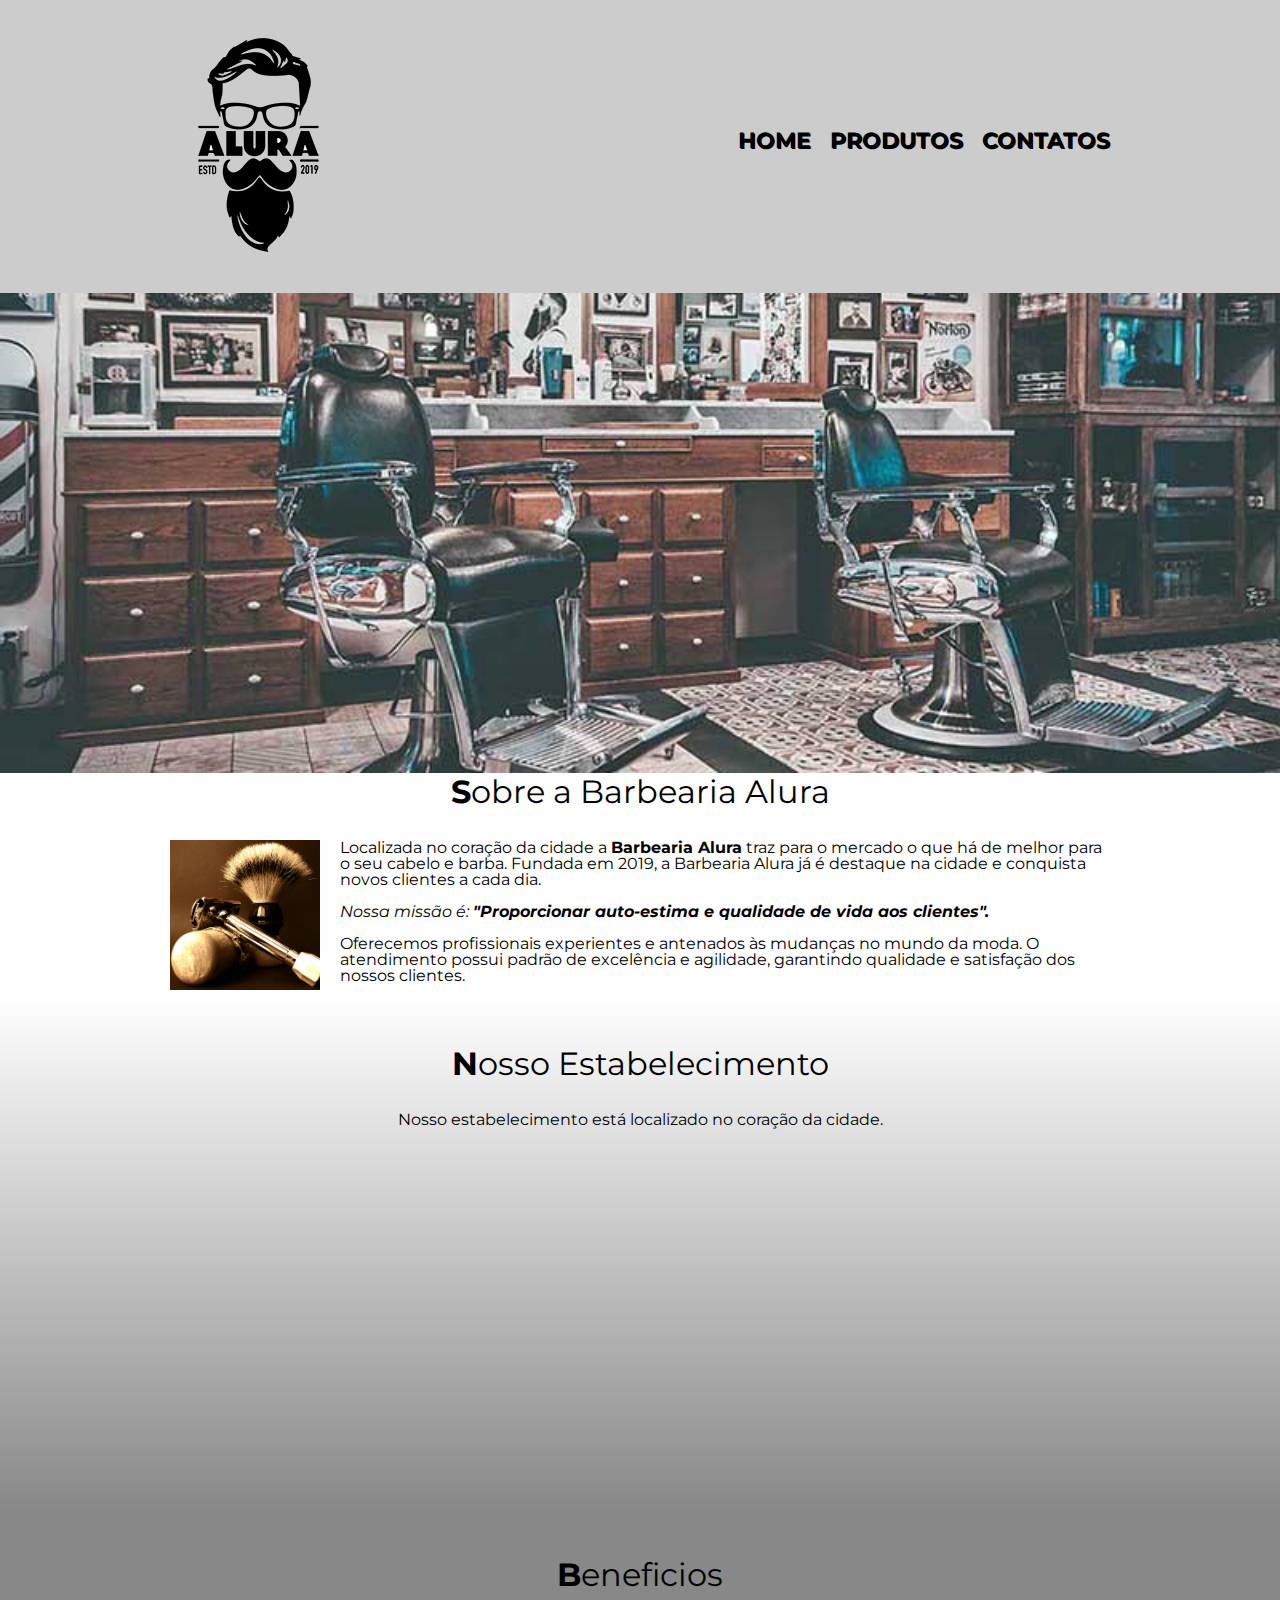
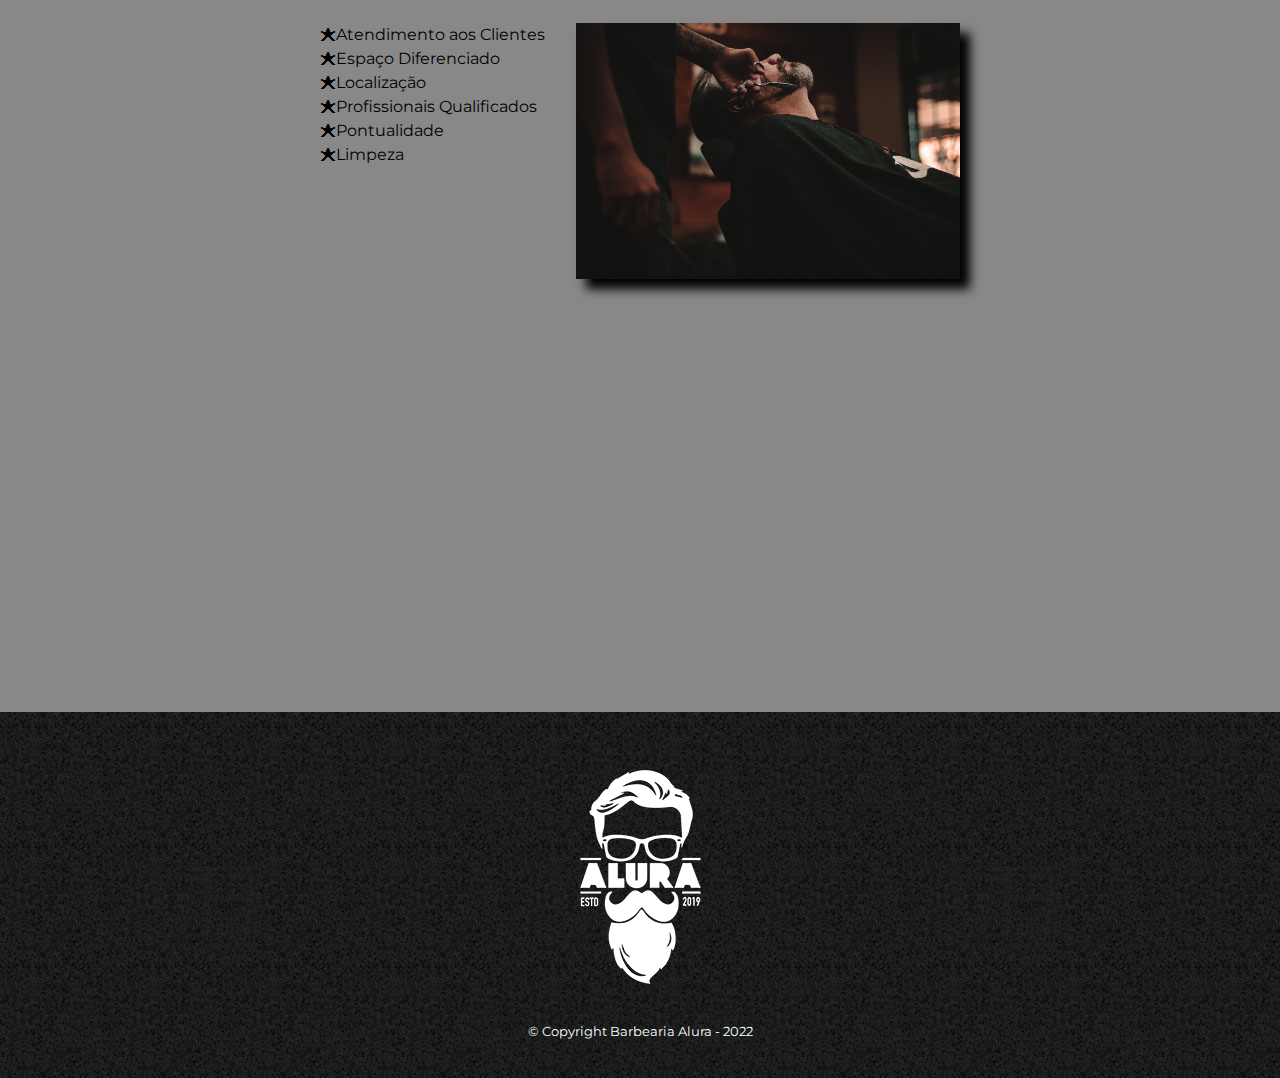
<file: html_css_p4/index.html>
<!DOCTYPE html>
<html lang="pt-br">
    <head>
        <meta charset="UTF-8">
        <meta name="viewport" content="width=device-width">
        <title>Barbearia Alura</title>
        <link rel="stylesheet" href="reset.css">
        <link rel="stylesheet" href="style.css"> 
        <link href="https://fonts.googleapis.com/css?family=Montserrat&display=swap" rel="stylesheet">  
    </head>
    <body>
        <header>
            <div class="container">
                <h1><img src="logo.png" alt="Logo da Barbearia alura"></h1>
    
                <nav>
                    <ul>
                        <li><a href="index.html">Home</a></li>
                        <li><a href="produtos.html">Produtos</a></li>
                        <li><a href="contato.html">Contatos</a></li>
                    </ul>
                </nav>
            </div>
        </header>
        <img class="banner" src="banner.jpg">
        <main>
            <section class="principal">
                <h2 class="titulo-principal">Sobre a Barbearia Alura</h1>

                <img class="utensilios" src="utensilios.jpg" alt="imagem de utensilios de barbearia">

                <p>Localizada no coração da cidade a <strong>Barbearia Alura</strong> traz para o mercado o que há de melhor para o seu cabelo 
                e barba. Fundada em 2019, a Barbearia Alura já é destaque na cidade e conquista novos clientes a cada dia.</p>
            
                <p id="missao"><em>Nossa missão é: <strong>"Proporcionar auto-estima e qualidade de vida aos clientes".</strong></em></p>
            
                <p>Oferecemos profissionais experientes e antenados às mudanças no mundo da moda. O atendimento possui padrão de excelência e 
                agilidade, garantindo qualidade e satisfação dos nossos clientes.</p>
            </section>

            <section class="mapa">
                <h3 class="titulo-principal">Nosso Estabelecimento</h3>
                <p>Nosso estabelecimento está localizado no coração da cidade.</p>
                <div class="mapa-conteudo"><iframe src="https://www.google.com/maps/embed?pb=!1m18!1m12!1m3!1d3656.448598130907!2d-46.634653385542414!3d-23.588239368469353!2m3!1f0!2f0!3f0!3m2!1i1024!2i768!4f13.1!3m3!1m2!1s0x94ce5a2b2ed7f3a1%3A0xab35da2f5ca62674!2sCaelum%20-%20Escola%20de%20Tecnologia!5e0!3m2!1spt-BR!2sbr!4v1580916426151!5m2!1spt-BR!2sbr" width="100%" height="300" frameborder="0" style="border:0;" allowfullscreen=""></iframe></div>
            </section>
            
            <section class="beneficios">
                <h3 class="titulo-principal">Beneficios</h2>

                <div class="conteudo-beneficios">
                    <ul class="lista-beneficios">
                        <li class="itens">Atendimento aos Clientes</li>
                        <li class="itens">Espaço Diferenciado</li>
                        <li class="itens">Localização</li>
                        <li class="itens">Profissionais Qualificados</li>
                        <li class="itens">Pontualidade</li>
                        <li class="itens">Limpeza</li>
                    </ul><img src="beneficios.jpg" class="imagem_beneficios">
                </div>

                <div class="video"><iframe width="100%" height="315" src="https://www.youtube.com/embed/wcVVXUV0YUY" frameborder="0" allow="accelerometer; autoplay; encrypted-media; gyroscope; picture-in-picture" allowfullscreen></iframe></div>
            </section>
        </main>
        <footer>
            <img src="logo-branco.png" alt="Logo da Barbearia alura">
            <p class="Copyright"> &copy; Copyright Barbearia Alura - 2022</p>
        </footer>
    </body>
</html>
</file>
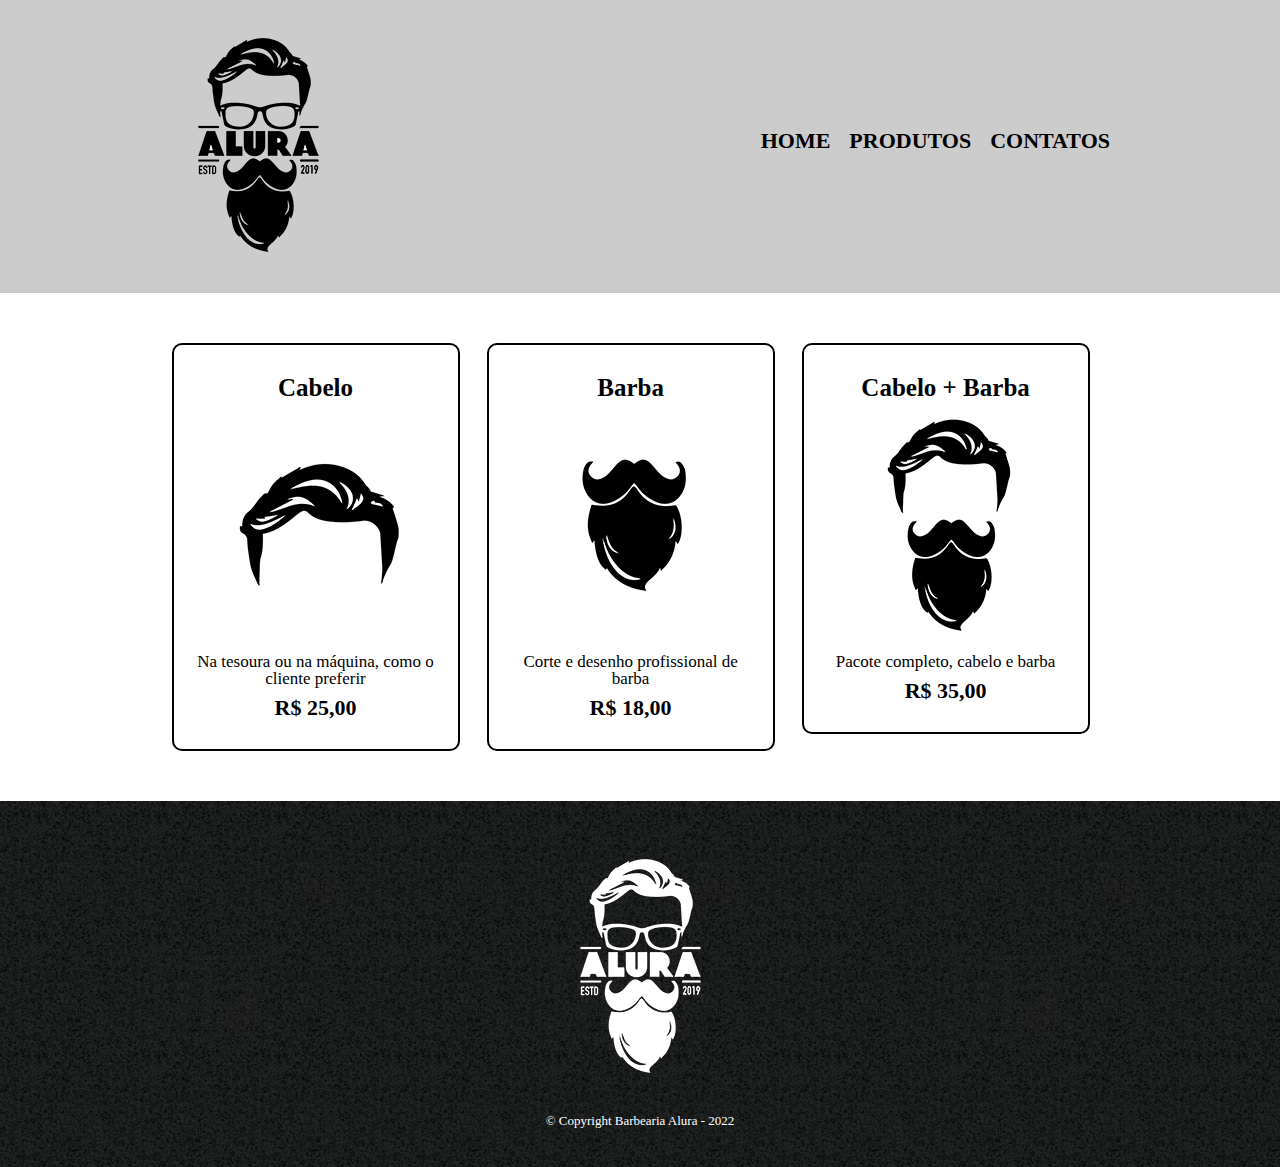
<file: html_css_p2/produtos.html>
<!DOCTYPE html>
<html lang="pt-br">
<head>
    <meta charset="UTF-8">
    <title>Produtos Barbearia Alura</title>
    <link rel="stylesheet" href="reset.css">
    <link rel="stylesheet" href="produtos.css">
</head>
<body>
    <header>
        <div class="container">
            <h1><img src="logo.png"></h1>

            <nav>
                <ul>
                    <li><a href="index.html">Home</a></li>
                    <li><a href="produtos.html">Produtos</a></li>
                    <li><a href="contatos.html">Contatos</a></li>
                </ul>
            </nav>
        </div>
    </header>
    
    <main>
        <ul class="produtos">
            <li>
                <h2>Cabelo</h2>
                <img src="cabelo.jpg">
                <p class="produto-descricao">Na tesoura ou na máquina, como o cliente preferir</p>
                <p class="produto-preco">R$ 25,00</p>
            </li>
            <li>
                <h2>Barba</h2>
                <img src="barba.jpg">
                <p class="produto-descricao">Corte e desenho profissional de barba</p>
                <p class="produto-preco">R$ 18,00</p>
            </li>
            <li>
                <h2>Cabelo + Barba</h2>
                <img src="cabelo+barba.jpg">
                <p class="produto-descricao">Pacote completo, cabelo e barba</p>
                <p class="produto-preco">R$ 35,00</p>
            </li>
        </ul>
    </main>

    <footer>
        <img src="logo-branco.png">
        <p class="Copyright"> &copy; Copyright Barbearia Alura - 2022</p>
    </footer>

</body>
</html>
</file>
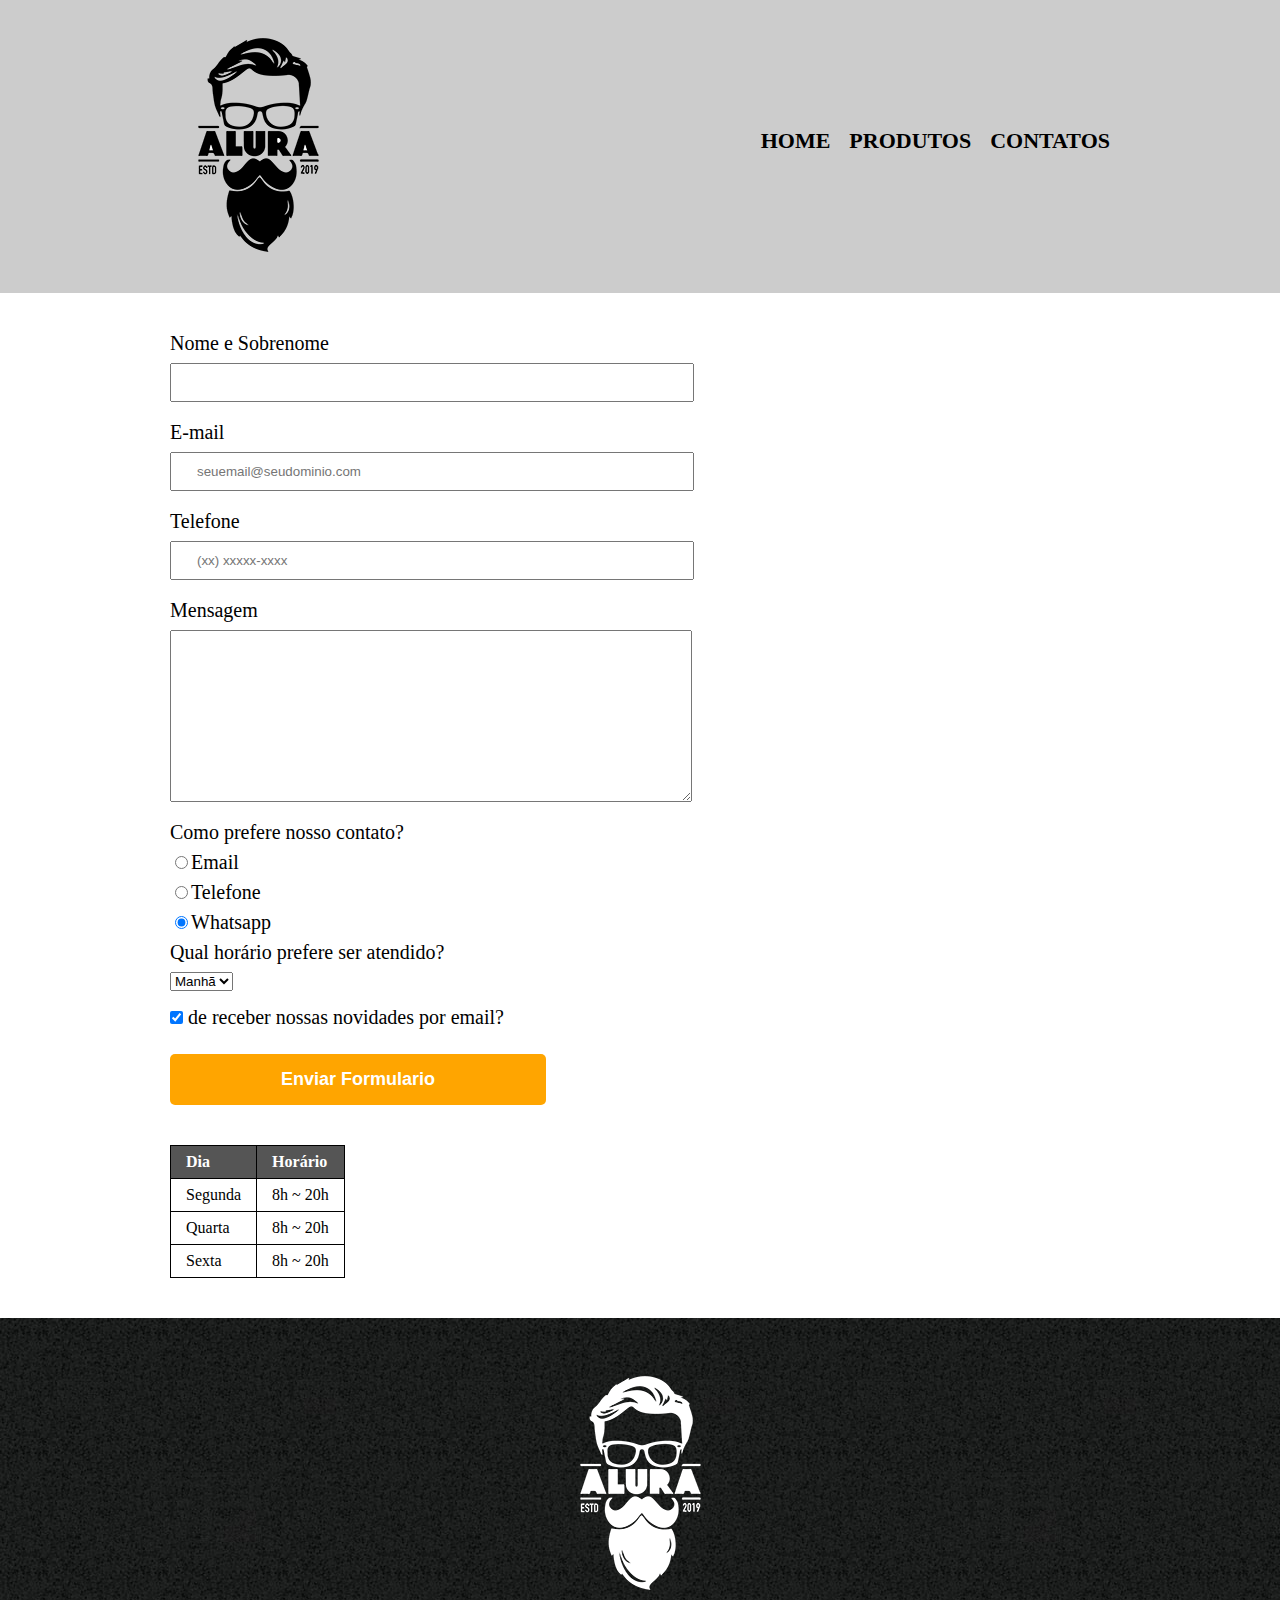
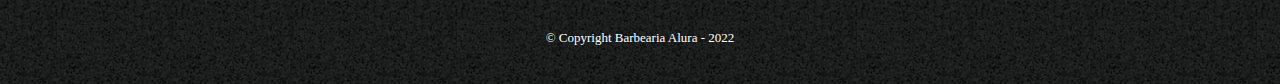
<file: html_css_p3/contato.html>
<!DOCTYPE html>
<html lang="pt-br">
<head>
    <meta charset="UTF-8">
    <title>Contato Barbearia Alura</title>
    <link rel="stylesheet" href="reset.css">
    <link rel="stylesheet" href="style.css">
</head>
<body>
    <header>
        <div class="container">
            <h1><img src="logo.png" alt="Logo da Barbearia alura"></h1>

            <nav>
                <ul>
                    <li><a href="index.html">Home</a></li>
                    <li><a href="produtos.html">Produtos</a></li>
                    <li><a href="contato.html">Contatos</a></li>
                </ul>
            </nav>
        </div>
    </header>
    <main>
        <form>
            <label for="nome">Nome e Sobrenome</label>
            <input type="text" id="nome" class="input-padrao" required >

            <label for="email">E-mail</label>
            <input type="email" id="email" class="input-padrao" required placeholder="seuemail@seudominio.com">

            <label for="telefone">Telefone</label>
            <input type="tel" id="telefone" class="input-padrao" required placeholder="(xx) xxxxx-xxxx">

            <label for="mensagem">Mensagem</label>
            <textarea cols="70" rows="10" id="mensagem" class="input-padrao" required></textarea>

            <fieldset>
                <legend>Como prefere nosso contato?</legend>
                <label for="radio-email"><input type="radio" name="contato" value="email" id="radio-email">Email</label>
                
                <label for="radio-telefone"><input type="radio" name="contato" value="telefone" id="radio-telefone">Telefone</label>
                
                <label for="radio-whatsapp"><input type="radio" name="contato" value="whatsapp" id="radio-whatsapp" checked>Whatsapp</label>
                
            </fieldset>

            <fieldset>
                <legend class="paragrafos">Qual horário prefere ser atendido?</legend>
                <select>
                    <option>Manhã</option>
                    <option>Tarde</option>
                    <option>Noite</option>
                </select>
            </fieldset>

            <label><input type="checkbox" class="checkbox" checked> de receber nossas novidades por email?</label>

            <input type="submit" value="Enviar Formulario" class="enviar">
        </form>

        <table>
            <thead>
                <tr>
                    <td>Dia</td>
                    <td>Horário</td>
                </tr>
            </thead>
            <tbody>
                <tr>
                    <td>Segunda</td>
                    <td>8h ~ 20h</td>
                </tr>
                <tr>
                    <td>Quarta</td>
                    <td>8h ~ 20h</td>
                </tr>
                <tr>
                    <td>Sexta</td>
                    <td>8h ~ 20h</td>
                </tr>
            </tbody>
        </table>
    </main>
    <footer>
        <img src="logo-branco.png" alt="Logo da Barbearia alura">
        <p class="Copyright"> &copy; Copyright Barbearia Alura - 2022</p>
    </footer>

</body>
</html>
</file>
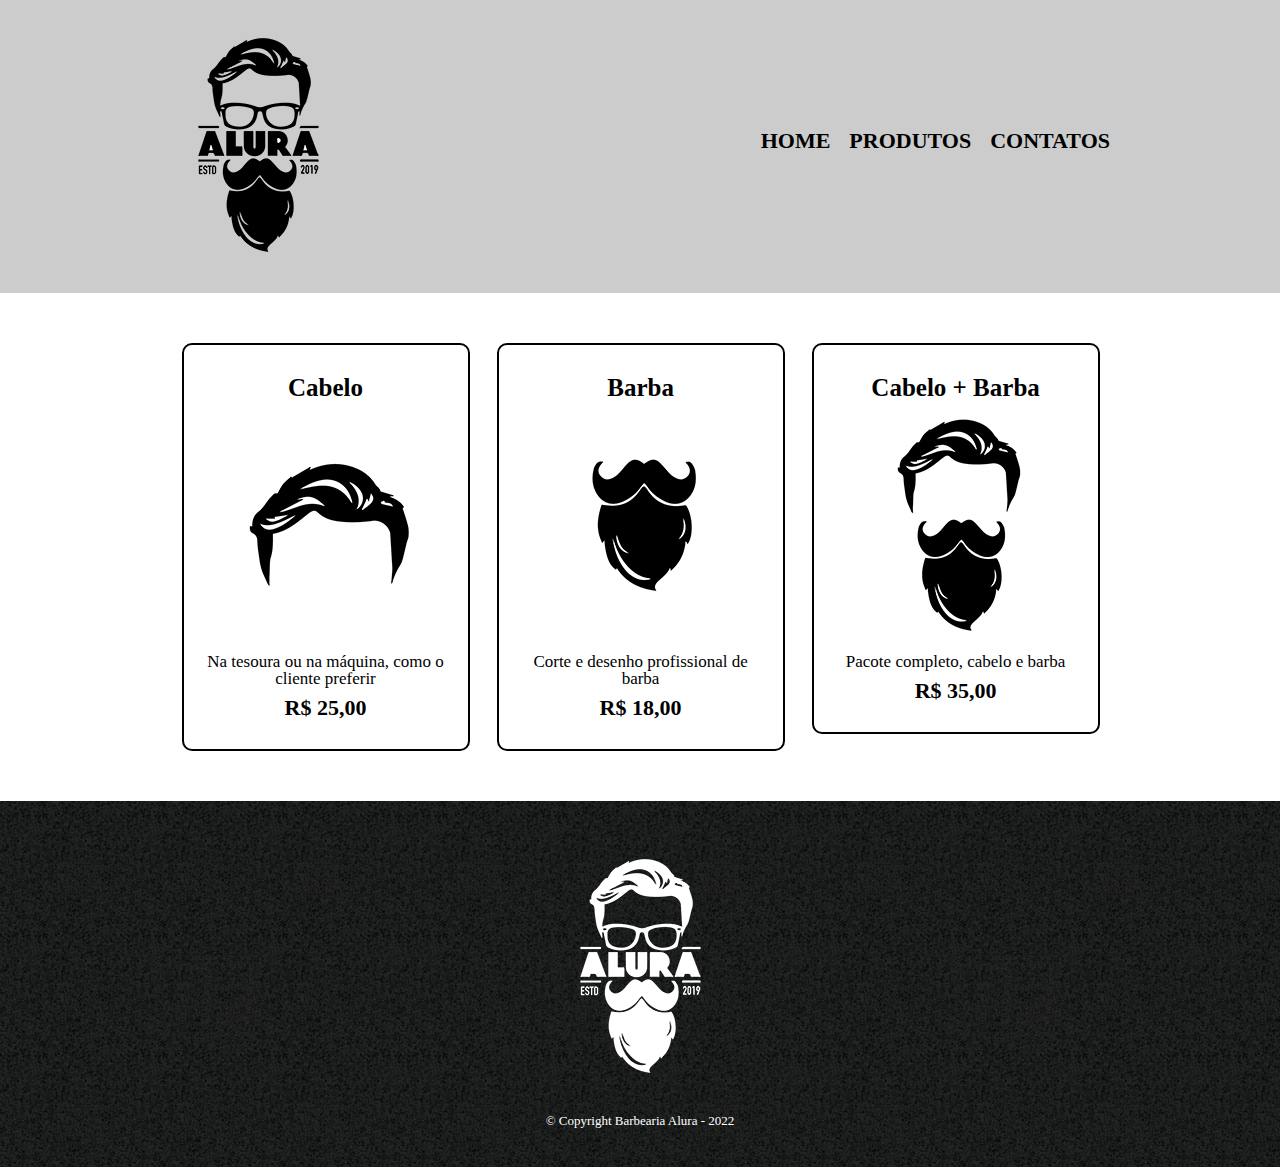
<file: html_css_p3/produtos.html>
<!DOCTYPE html>
<html lang="pt-br">
<head>
    <meta charset="UTF-8">
    <title>Produtos Barbearia Alura</title>
    <link rel="stylesheet" href="reset.css">
    <link rel="stylesheet" href="style.css">
</head>
<body>
    <header>
        <div class="container">
            <h1><img src="logo.png"></h1>

            <nav>
                <ul>
                    <li><a href="index.html">Home</a></li>
                    <li><a href="produtos.html">Produtos</a></li>
                    <li><a href="contato.html">Contatos</a></li>
                </ul>
            </nav>
        </div>
    </header>
    
    <main>
        <ul class="produtos">
            <li>
                <h2>Cabelo</h2>
                <img src="cabelo.jpg">
                <p class="produto-descricao">Na tesoura ou na máquina, como o cliente preferir</p>
                <p class="produto-preco">R$ 25,00</p>
            </li>
            <li>
                <h2>Barba</h2>
                <img src="barba.jpg">
                <p class="produto-descricao">Corte e desenho profissional de barba</p>
                <p class="produto-preco">R$ 18,00</p>
            </li>
            <li>
                <h2>Cabelo + Barba</h2>
                <img src="cabelo+barba.jpg">
                <p class="produto-descricao">Pacote completo, cabelo e barba</p>
                <p class="produto-preco">R$ 35,00</p>
            </li>
        </ul>
    </main>

    <footer>
        <img src="logo-branco.png">
        <p class="Copyright"> &copy; Copyright Barbearia Alura - 2022</p>
    </footer>

</body>
</html>
</file>
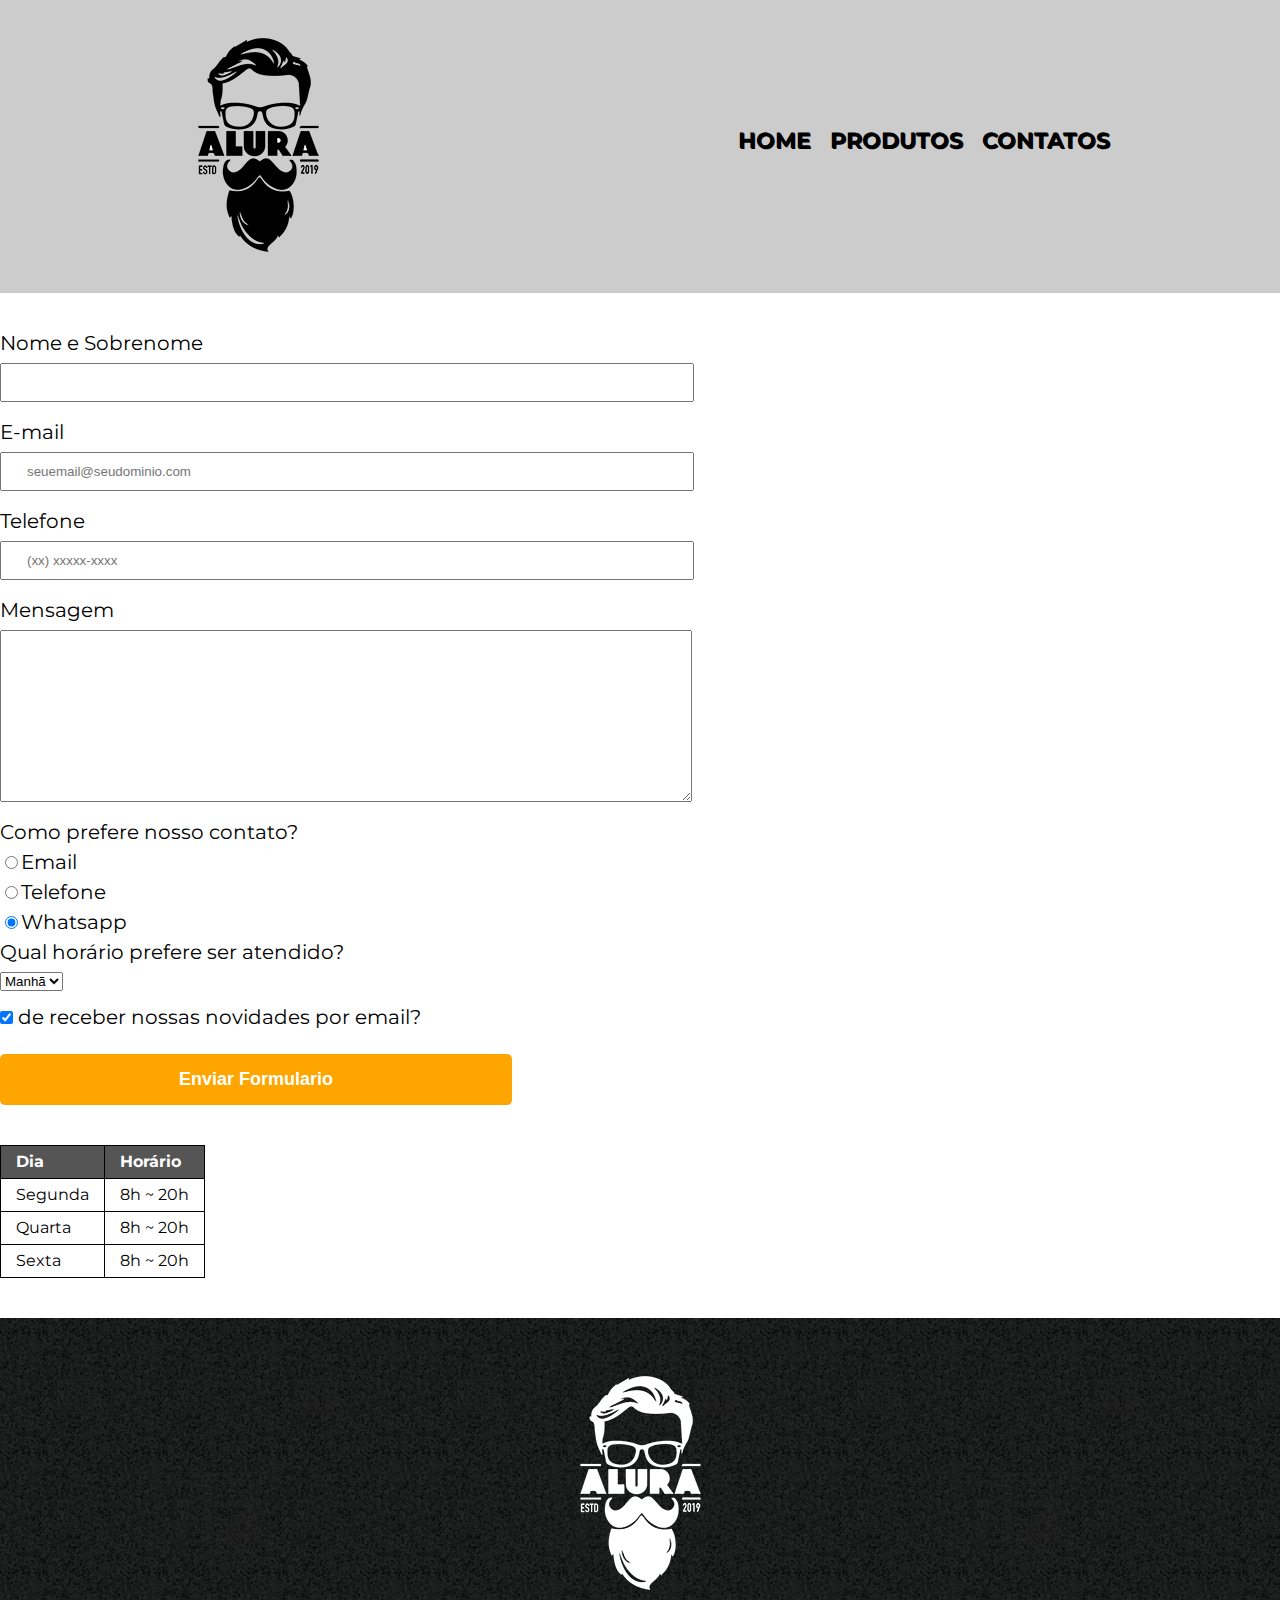
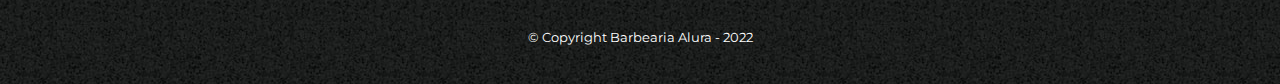
<file: html_css_p4/contato.html>
<!DOCTYPE html>
<html lang="pt-br">
<head>
    <meta charset="UTF-8">
    <title>Contato Barbearia Alura</title>
    <link rel="stylesheet" href="reset.css">
    <link rel="stylesheet" href="style.css">
    <link href="https://fonts.googleapis.com/css?family=Montserrat&display=swap" rel="stylesheet">
</head>
<body>
    <header>
        <div class="container">
            <h1><img src="logo.png" alt="Logo da Barbearia alura"></h1>

            <nav>
                <ul>
                    <li><a href="index.html">Home</a></li>
                    <li><a href="produtos.html">Produtos</a></li>
                    <li><a href="contato.html">Contatos</a></li>
                </ul>
            </nav>
        </div>
    </header>
    <main>
        <form>
            <label for="nome">Nome e Sobrenome</label>
            <input type="text" id="nome" class="input-padrao" required >

            <label for="email">E-mail</label>
            <input type="email" id="email" class="input-padrao" required placeholder="seuemail@seudominio.com">

            <label for="telefone">Telefone</label>
            <input type="tel" id="telefone" class="input-padrao" required placeholder="(xx) xxxxx-xxxx">

            <label for="mensagem">Mensagem</label>
            <textarea cols="70" rows="10" id="mensagem" class="input-padrao" required></textarea>

            <fieldset>
                <legend>Como prefere nosso contato?</legend>
                <label for="radio-email"><input type="radio" name="contato" value="email" id="radio-email">Email</label>
                
                <label for="radio-telefone"><input type="radio" name="contato" value="telefone" id="radio-telefone">Telefone</label>
                
                <label for="radio-whatsapp"><input type="radio" name="contato" value="whatsapp" id="radio-whatsapp" checked>Whatsapp</label>
                
            </fieldset>

            <fieldset>
                <legend class="paragrafos">Qual horário prefere ser atendido?</legend>
                <select>
                    <option>Manhã</option>
                    <option>Tarde</option>
                    <option>Noite</option>
                </select>
            </fieldset>

            <label><input type="checkbox" class="checkbox" checked> de receber nossas novidades por email?</label>

            <input type="submit" value="Enviar Formulario" class="enviar">
        </form>

        <table>
            <thead>
                <tr>
                    <td>Dia</td>
                    <td>Horário</td>
                </tr>
            </thead>
            <tbody>
                <tr>
                    <td>Segunda</td>
                    <td>8h ~ 20h</td>
                </tr>
                <tr>
                    <td>Quarta</td>
                    <td>8h ~ 20h</td>
                </tr>
                <tr>
                    <td>Sexta</td>
                    <td>8h ~ 20h</td>
                </tr>
            </tbody>
        </table>
    </main>
    <footer>
        <img src="logo-branco.png" alt="Logo da Barbearia alura">
        <p class="Copyright"> &copy; Copyright Barbearia Alura - 2022</p>
    </footer>

</body>
</html>
</file>
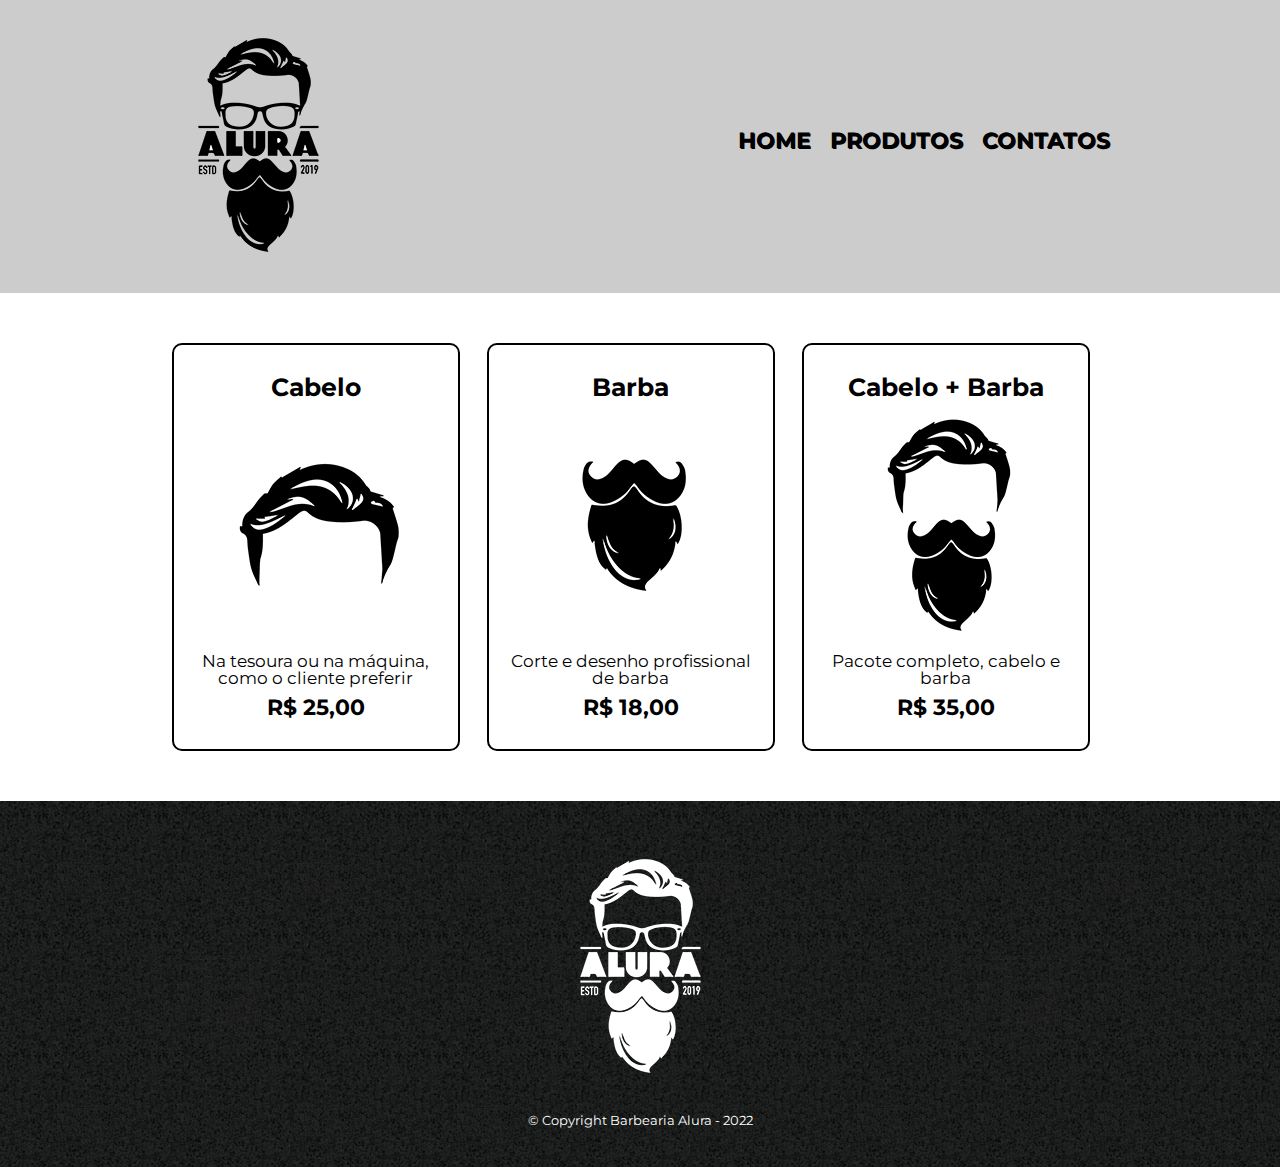
<file: html_css_p4/produtos.html>
<!DOCTYPE html>
<html lang="pt-br">
<head>
    <meta charset="UTF-8">
    <title>Produtos Barbearia Alura</title>
    <link rel="stylesheet" href="reset.css">
    <link rel="stylesheet" href="style.css">
    <link href="https://fonts.googleapis.com/css?family=Montserrat&display=swap" rel="stylesheet">
</head>
<body>
    <header>
        <div class="container">
            <h1><img src="logo.png"></h1>

            <nav>
                <ul>
                    <li><a href="index.html">Home</a></li>
                    <li><a href="produtos.html">Produtos</a></li>
                    <li><a href="contato.html">Contatos</a></li>
                </ul>
            </nav>
        </div>
    </header>
    
    <main>
        <ul class="produtos">
            <li>
                <h2>Cabelo</h2>
                <img src="cabelo.jpg">
                <p class="produto-descricao">Na tesoura ou na máquina, como o cliente preferir</p>
                <p class="produto-preco">R$ 25,00</p>
            </li>
            <li>
                <h2>Barba</h2>
                <img src="barba.jpg">
                <p class="produto-descricao">Corte e desenho profissional de barba</p>
                <p class="produto-preco">R$ 18,00</p>
            </li>
            <li>
                <h2>Cabelo + Barba</h2>
                <img src="cabelo+barba.jpg">
                <p class="produto-descricao">Pacote completo, cabelo e barba</p>
                <p class="produto-preco">R$ 35,00</p>
            </li>
        </ul>
    </main>

    <footer>
        <img src="logo-branco.png">
        <p class="Copyright"> &copy; Copyright Barbearia Alura - 2022</p>
    </footer>

</body>
</html>
</file>
<file: html_css_p4/style.css>
header {
    background-color: #CCCCCC;
    padding: 20px 0;
}

body {
    font-family: 'Montserrat', sans-serif;
}

.container {
    width: 940px;
    position: relative;
    margin: 0 auto;
}

nav {
    position: absolute;
    top: 110px;
    right: 0;
}

nav li {
    display: inline;
    margin: 0 0 0 15px;
}

nav a {
    text-transform: uppercase;
    color: black;
    font-weight: bold;
    font-size: 22px;
    text-decoration: none;
    text-shadow: 1px 1px #000000;
}

nav a:hover {
    color: #C78C19;
    text-decoration: underline;
}

.produtos {
    width: 960px;
    margin: 0 auto;
    padding: 50px 0;
}

.produtos li {
    display: inline-block;
    text-align: center;
    width: 30%;
    vertical-align: top;
    margin: 0 1.2%;
    padding: 30px 20px;
    box-sizing: border-box;
    border: 2px solid black;
    border-radius: 10px;
}

.produtos li:hover {
    border-color: #C78C19;
}
.produtos li:hover h2{
    font-size: 30px;
}

.produtos li:active {
    border-color: #088c19;
}

.produtos h2 {
    font-size: 25px;
    font-weight: bold;
}

.produto-preco {
    font-size: 22px;
    font-weight: bold;
    margin-top: 10px;
}

.produto-descricao {
    font-size: 17px;
}

footer {
    text-align: center;
    background: url("bg.jpg");
    padding: 40px 0;
}

.Copyright {
    color: white;
    font-size: 13px;
    margin: 20px 0 0;
}

form {
    margin: 40px 0;
}

form label, form legend {
    display: block;
    font-size: 20px;
    margin: 0 0 10px;
}

.input-padrao {
    display: block;
    margin: 0 0 20px;
    padding: 10px 25px;
    width: 50%;
}

.checkbox {
    margin: 20px 0;
}

.paragrafos {
    font-size: 20px;
    margin: 20px 0 10px 0;
}

.enviar {
    width: 40%;
    padding: 15px 0;
    background: orange;
    color: white;
    font-weight: bold;
    font-size: 18px;
    border: none;
    border-radius: 5px;
    transition: 1s all;
}

.enviar:hover {
    background: rgb(198, 110, 2);
    transform: scale(1.1);
}

table {
    margin: 20px 0 40px;
}

thead {
    background: #555555;
    color: white;
    font-weight: bold;
}

td, th {
    border: 1px solid #000000;
    padding: 8px 15px;
}

/* CSS DA PAGINA INICIAL */
.banner {
    width: 100%;
}

.titulo-principal {
    text-align: center;
    font-size: 2em;
    margin: 0 0 1em;
    clear: left;
}

.titulo-principal::first-letter {
    font-weight: bold;
}

.principal {
    margin: 3em 0;
    background: #FEFEFE;
    width: 940px;
    margin: 0 auto;
}

.principal p{
    margin: 0 0 1em;
}

.principal strong{
    font-weight: bold;
}

.principal em {
    font-style: italic;
}

.utensilios {
    width: 150px;
    float:left;
    margin: 0 20px 20px 0;
}

.mapa {
    padding: 3em 0;
    background: linear-gradient(#FEFEFE, #888888);
}

.mapa-conteudo {
    width: 940px;
    margin: 0 auto;
}

.mapa p {
    margin: 0 0 2em;
    text-align: center;
}


.beneficios {
    padding: 3em 0;
    background: #888888;
}

.conteudo-beneficios {
    width: 640px;
    margin: 0 auto;
}

.lista-beneficios {
    width: 40%;
    display: inline-block;
    vertical-align: top;
}

.itens {
    line-height: 1.5;

}

.itens:before {
    content: "🟊"
}

.imagem_beneficios {
    width: 60%;
    opacity: 1;
    transition: 400ms;
    box-shadow: 10px 10px 10px #000000;
}

.imagem_beneficios:hover {
    opacity: 0.3;
}

.video {
    width: 560px;
    margin: 2em auto;
}

@media screen and (max-width: 480px) {
    .container, .principal, .conteudo-beneficios, .mapa-conteudo, .video {
        width: auto;
    }

    h1 {
        text-align: center;

    }

    nav {
        position: static;
    }

    nav a {
        font-size: 20px;
    }

    .lista-beneficios, .imagem_beneficios {
        width: 100%;
    }
}
</file>
<file: html_css_p2/produtos.css>
header {
    background-color: #CCCCCC;
    padding: 20px 0;
}

.container {
    width: 940px;
    position: relative;
    margin: 0 auto;
}

nav {
    position: absolute;
    top: 110px;
    right: 0;
}

nav li {
    display: inline;
    margin: 0 0 0 15px;
}

nav a {
    text-transform: uppercase;
    color: black;
    font-weight: bold;
    font-size: 22px;
    text-decoration: none;
}

nav a:hover {
    color: #C78C19;
    text-decoration: underline;
}

.produtos {
    width: 960px;
    margin: 0 auto;
    padding: 50px 0;
}

.produtos li {
    display: inline-block;
    text-align: center;
    width: 30%;
    vertical-align: top;
    margin: 0 1.2%;
    padding: 30px 20px;
    box-sizing: border-box;
    border: 2px solid black;
    border-radius: 10px;
}

.produtos li:hover {
    border-color: #C78C19;
}
.produtos li:hover h2{
    font-size: 30px;
}

.produtos li:active {
    border-color: #088c19;
}

.produtos h2 {
    font-size: 25px;
    font-weight: bold;
}

.produto-preco {
    font-size: 22px;
    font-weight: bold;
    margin-top: 10px;
}

.produto-descricao {
    font-size: 17px;
}

footer {
    text-align: center;
    background: url("bg.jpg");
    padding: 40px 0;
}

.Copyright {
    color: white;
    font-size: 13px;
    margin: 20px 0 0;
}
</file>
<file: html_css_p3/style.css>
header {
    background-color: #CCCCCC;
    padding: 20px 0;
}

.container {
    width: 940px;
    position: relative;
    margin: 0 auto;
}

nav {
    position: absolute;
    top: 110px;
    right: 0;
}

nav li {
    display: inline;
    margin: 0 0 0 15px;
}

nav a {
    text-transform: uppercase;
    color: black;
    font-weight: bold;
    font-size: 22px;
    text-decoration: none;
}

nav a:hover {
    color: #C78C19;
    text-decoration: underline;
}

.produtos {
    width: 960px;
    margin: 0 auto;
    padding: 50px 0;
}

.produtos li {
    display: inline-block;
    text-align: center;
    width: 30%;
    vertical-align: top;
    margin: 0 1.2%;
    padding: 30px 20px;
    box-sizing: border-box;
    border: 2px solid black;
    border-radius: 10px;
}

.produtos li:hover {
    border-color: #C78C19;
}
.produtos li:hover h2{
    font-size: 30px;
}

.produtos li:active {
    border-color: #088c19;
}

.produtos h2 {
    font-size: 25px;
    font-weight: bold;
}

.produto-preco {
    font-size: 22px;
    font-weight: bold;
    margin-top: 10px;
}

.produto-descricao {
    font-size: 17px;
}

footer {
    text-align: center;
    background: url("bg.jpg");
    padding: 40px 0;
}

.Copyright {
    color: white;
    font-size: 13px;
    margin: 20px 0 0;
}

main {
    width: 940px;
    margin: 0 auto;
}

form {
    margin: 40px 0;
}

form label, form legend {
    display: block;
    font-size: 20px;
    margin: 0 0 10px;
}

.input-padrao {
    display: block;
    margin: 0 0 20px;
    padding: 10px 25px;
    width: 50%;
}

.checkbox {
    margin: 20px 0;
}

.paragrafos {
    font-size: 20px;
    margin: 20px 0 10px 0;
}

.enviar {
    width: 40%;
    padding: 15px 0;
    background: orange;
    color: white;
    font-weight: bold;
    font-size: 18px;
    border: none;
    border-radius: 5px;
    transition: 1s all;
}

.enviar:hover {
    background: rgb(198, 110, 2);
    transform: scale(1.1);
}

table {
    margin: 20px 0 40px;
}

thead {
    background: #555555;
    color: white;
    font-weight: bold;
}

td, th {
    border: 1px solid #000000;
    padding: 8px 15px;
}
</file>
